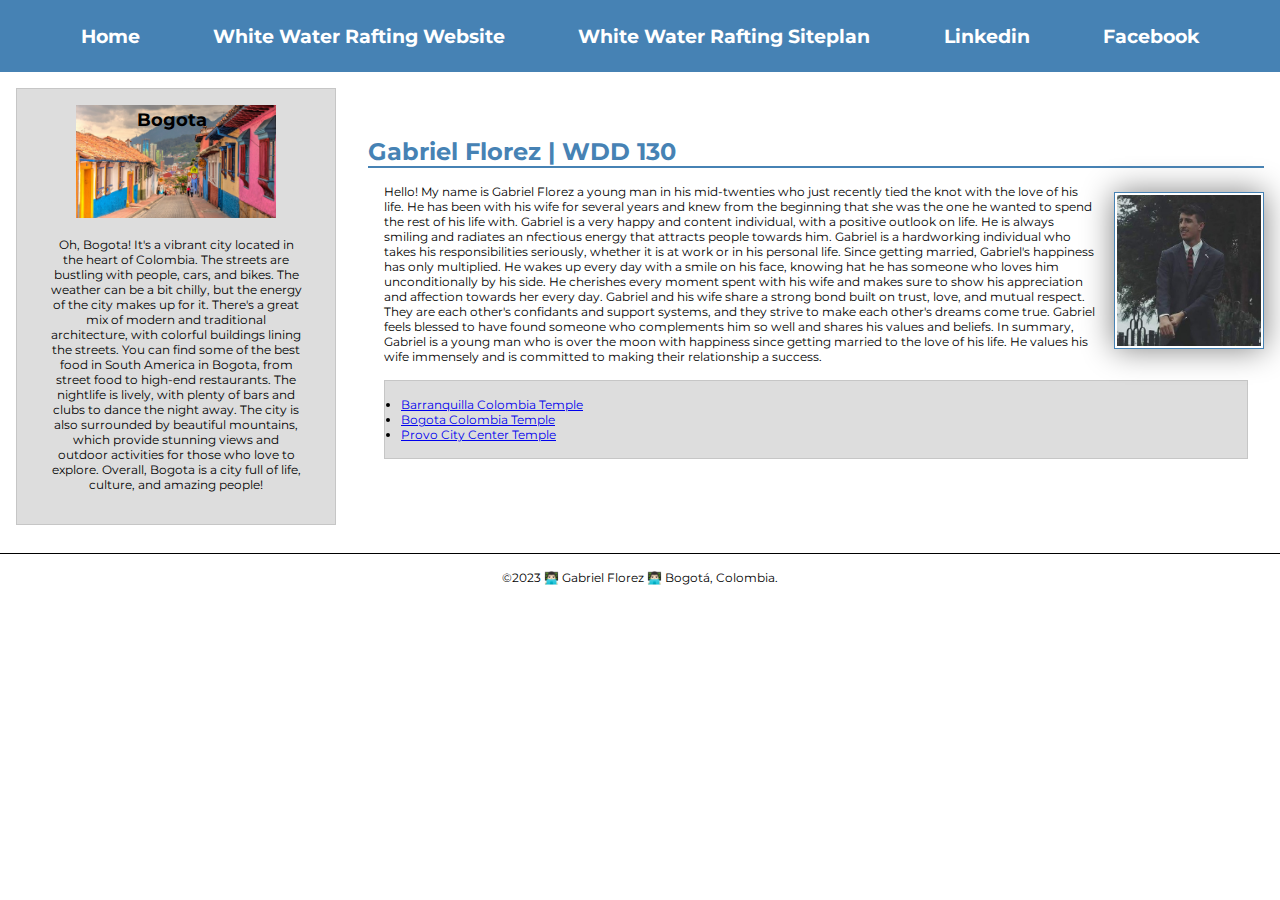
<file: index.html>
<!-- 06 March 2023 -->
<!DOCTYPE html>
<html lang="en-US">

<head>
  <meta charset="utf-8">
  <meta name="viewport" content="width=device-width,initial-scale=1.0">
  <title class="title">Gabriel Florez | WDD 130</title>
  <meta name="description" content="biography, bogota, colombia, culture, mountains, south america, gabriel florez">
  <meta name="author" content="Gabriel Florez">
  <link rel="stylesheet" href="styles/styles.css">

  <!-- I added the following links with google fonts to make the website looks better if is necessary for next activities purposes I can removed them -->

  <link rel="preconnect" href="https://fonts.googleapis.com">
  <link rel="preconnect" href="https://fonts.gstatic.com" crossorigin>
  <link href="https://fonts.googleapis.com/css2?family=Montserrat:wght@400;700&display=swap" rel="stylesheet">
</head>

<body>
  <header>
    <nav>
      <a href="#">Home</a>
      <a href="wwr/">White Water Rafting Website</a>
      <a href="wwr/site-plan-rafting.html">White Water Rafting Siteplan</a>
      <a href="https://www.linkedin.com/in/gabrielflorez1032/">Linkedin</a>
      <a href="https://facebook.com">Facebook</a>
    </nav>
  </header>
<div class="grid">
    <main>
      <h1>Gabriel Florez | WDD 130</h1>
      <img src="images/profile.jpg" alt="Hello, my name is Gabriel Florez" width="200">
      <p>Hello! My name is Gabriel Florez a young man in his mid-twenties who just recently tied the knot with the love of
        his life. He has been with his wife for several years and knew from the beginning that she was the one he wanted
        to spend the rest of his life with. Gabriel is a very happy and content individual, with a positive outlook on
        life. He is always smiling and radiates an nfectious energy that attracts people towards him. Gabriel is a
        hardworking individual who takes his responsibilities seriously, whether it is at work or in his personal life.
        Since getting married, Gabriel's happiness has only multiplied. He wakes up every day with a smile on his face,
        knowing hat he has someone who loves him unconditionally by his side. He cherishes every moment spent with his
        wife and makes sure to show his appreciation and affection towards her every day. Gabriel and his wife share a
        strong bond built on trust, love, and mutual respect. They are each other's confidants and support systems, and
        they strive to make each other's dreams come true. Gabriel feels blessed to have found someone who complements him
        so well and shares his values and beliefs. In summary, Gabriel is a young man who is over the moon with happiness
        since getting married to the love of his life. He values his wife immensely and is committed to making their
        relationship a success. </p>
      <ul class="box">
        <li><a href="https://www.churchofjesuschrist.org/temples/details/barranquilla-colombia-temple?lang=eng"
            target="_blank">Barranquilla Colombia Temple</a></li>
        <li><a href="https://www.churchofjesuschrist.org/temples/details/bogota-colombia-temple?lang=eng"
            target="_blank">Bogota Colombia Temple</a></li>
        <li><a href="https://www.churchofjesuschrist.org/temples/details/provo-city-center-temple?lang=eng"
            target="_blank">Provo City Center Temple</a></li>
      </ul>
    </main>
    <aside class="box">
      <h2>Bogota</h2>
      <img src="images/bogota.jpg"
        alt="This place is called 'La Candelaria' and it is a representative place from the capital that is where I live"
        width="200">
      <p>Oh, Bogota! It's a vibrant city located in the heart of Colombia. The streets are bustling with people, cars, and
        bikes.
        The weather can be a bit chilly, but the energy of the city makes up for it. There's a great mix of modern and
        traditional architecture, with colorful buildings lining the streets. You can find some of the best food in South
        America in Bogota, from street food to high-end restaurants. The nightlife is lively, with plenty of bars and
        clubs to
        dance the night away. The city is also surrounded by beautiful mountains, which provide stunning views and outdoor
        activities for those who love to explore. Overall, Bogota is a city full of life, culture, and amazing people!</p>
    </aside>
</div>
  <footer>
    <p>©2023 👨🏻‍💻 Gabriel Florez 👨🏻‍💻 Bogotá, Colombia.</p>
  </footer>
</body>

</html>
</file>
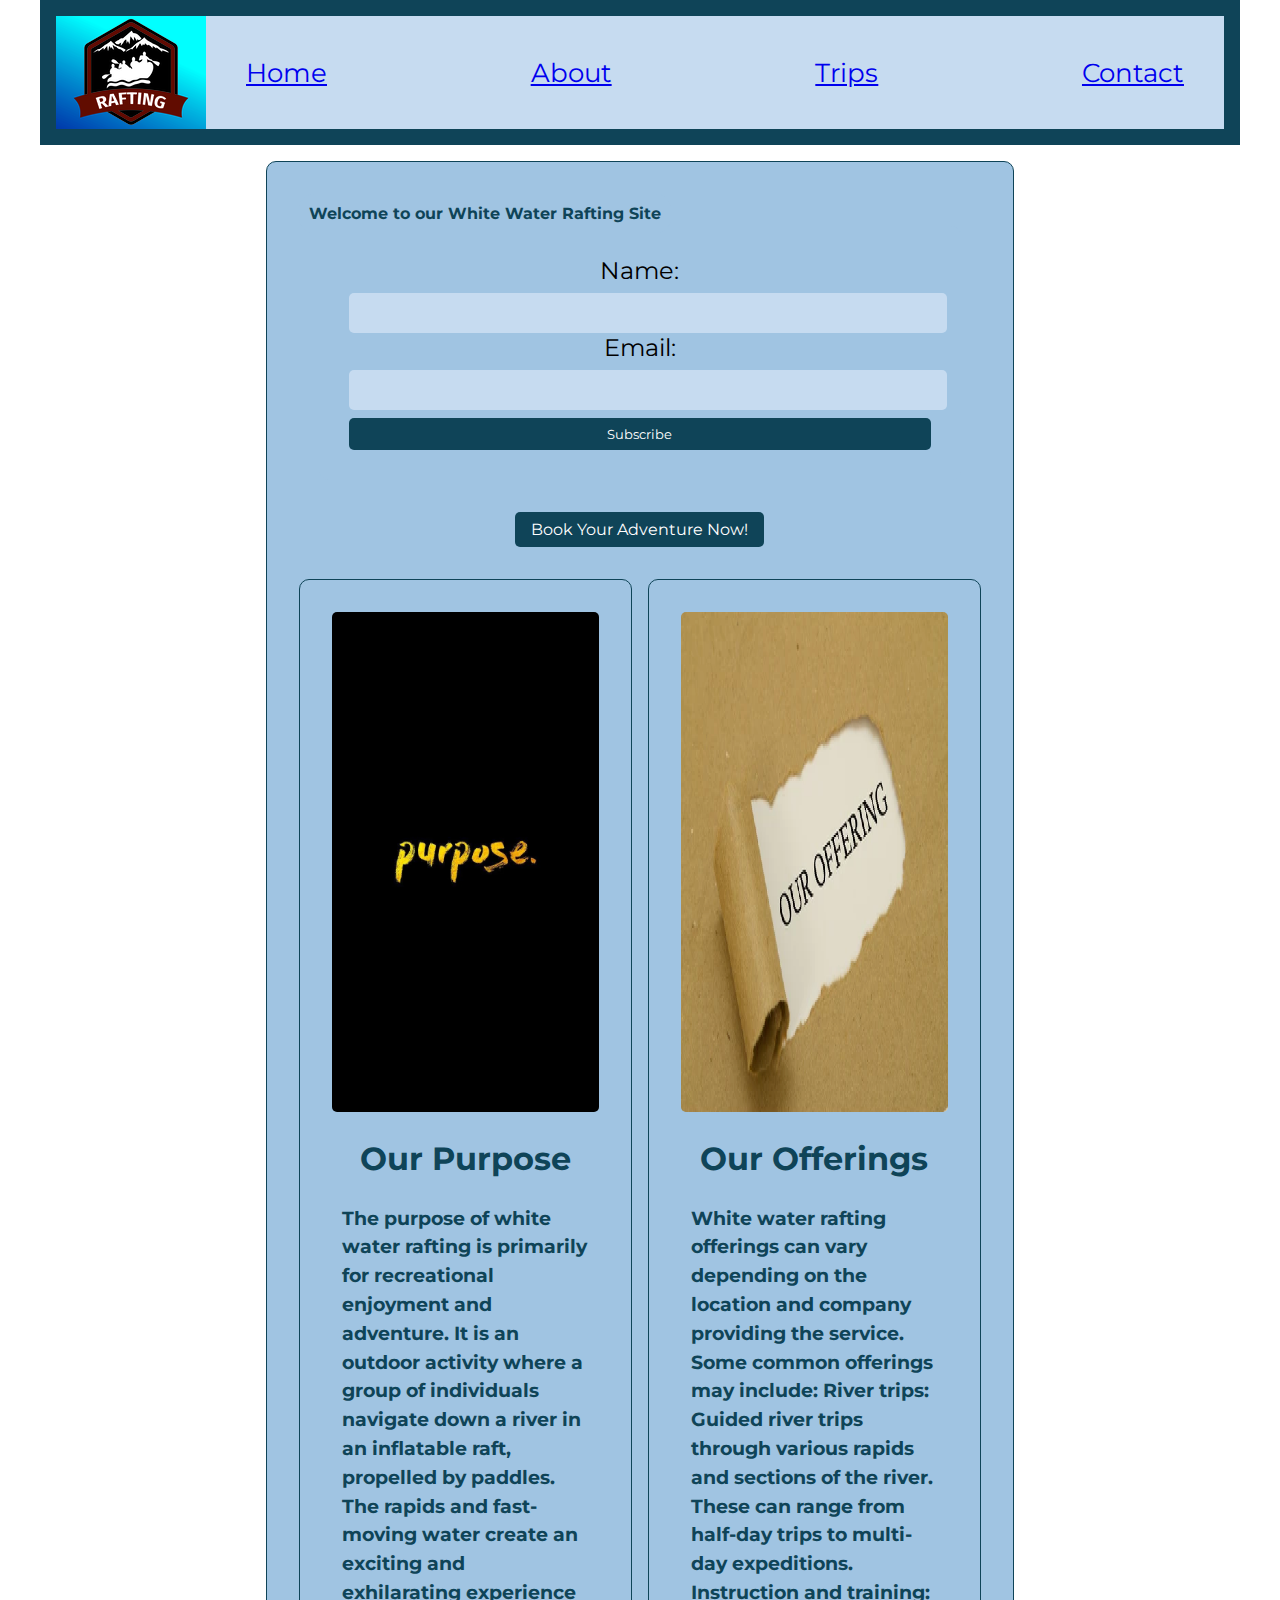
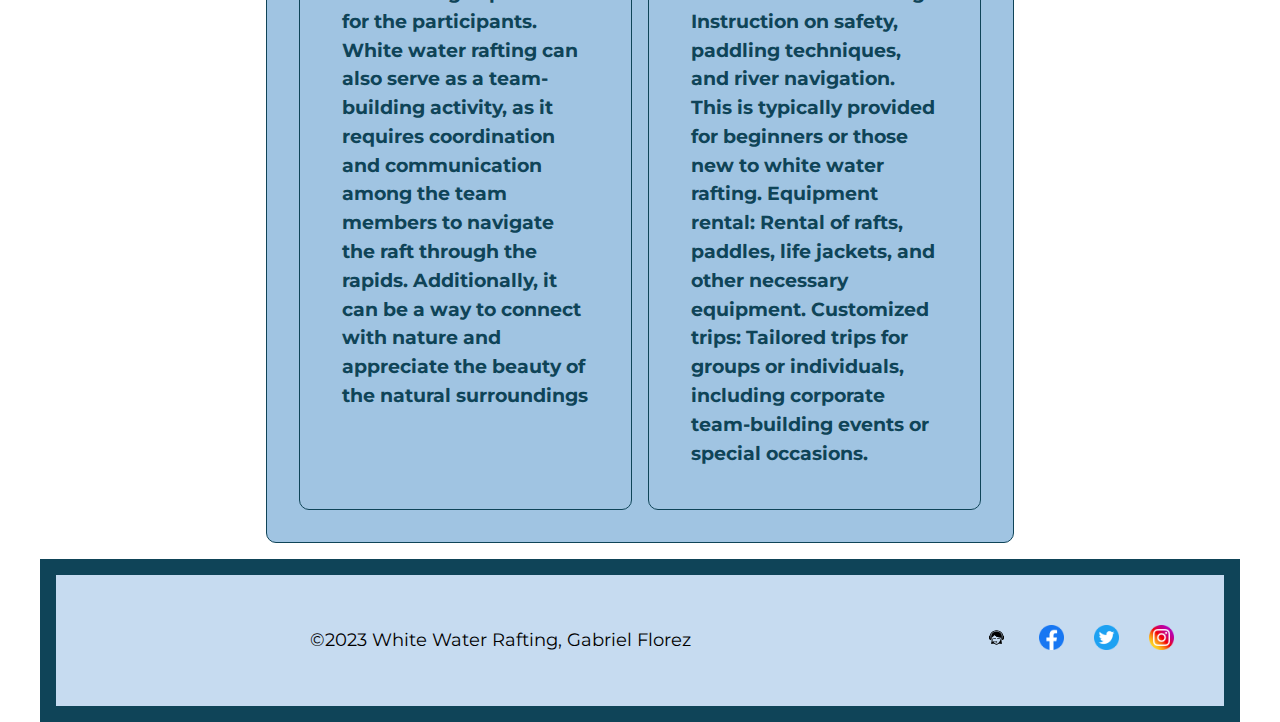
<file: wwr/index.html>
<!DOCTYPE html>
<html lang="en">

<head>
    <meta charset="UTF-8">
    <meta http-equiv="X-UA-Compatible" content="IE=edge">
    <meta name="viewport" content="width=device-width, initial-scale=1.0">
    <title>Home</title>
    <link rel="stylesheet" href="styles/rafting.css" type="text/css">
    <meta name="description" content="trips, travel, explorers">
    <meta name="author" content="Gabriel Florez">
    <link rel="preconnect" href="https://fonts.googleapis.com">
    <link rel="preconnect" href="https://fonts.gstatic.com" crossorigin>
    <link href="https://fonts.googleapis.com/css2?family=Montserrat:wght@400;700&display=swap" rel="stylesheet">
</head>

<body>
    <header>
        <img src="images/logo.png" alt="rafting logo">
        <nav>
            <a href="index.html">Home</a>
            <a href="about.html">About</a>
            <a href="trips.html">Trips</a>
            <a href="contact.html">Contact</a>
        </nav>
    </header>
    <main class="home">
        <div class="container">
            <div class="header">
                <h1>Welcome to our White Water Rafting Site</h1>
            </div>
            <div class="newsletter">
                <form>
                    <label for="name">Name:</label>
                    <input type="text" id="name" name="name">
                    <label for="email">Email:</label>
                    <input type="email" id="email" name="email">
                    <input type="submit" value="Subscribe">
                </form>
            </div>
            <div class="cta">
                <a href="trips.html">Book Your Adventure Now!</a>
            </div>
            <div class="grid">
                <div class="item">
                    <img src="images/image1.jpg" alt="White Water Rafting" width="500" height="500">
                    <h2>Our Purpose</h2>
                    <p>The purpose of white water rafting is primarily for recreational enjoyment and adventure. It is an
                        outdoor activity
                        where a group of individuals navigate down a river in an inflatable raft, propelled by paddles. The
                        rapids and
                        fast-moving water create an exciting and exhilarating experience for the participants.
    
                        White water rafting can also serve as a team-building activity, as it requires coordination and
                        communication among the
                        team members to navigate the raft through the rapids. Additionally, it can be a way to connect with
                        nature and
                        appreciate the beauty of the natural surroundings</p>
                </div>
                <div class="item">
                    <img src="images/image2.jpg" alt="White Water Rafting" width="500" height="500">
                    <h2>Our Offerings</h2>
                    <p>White water rafting offerings can vary depending on the location and company providing the service.
                        Some common
                        offerings may include:
    
                        River trips: Guided river trips through various rapids and sections of the river. These can range
                        from half-day trips to
                        multi-day expeditions.
    
                        Instruction and training: Instruction on safety, paddling techniques, and river navigation. This is
                        typically provided
                        for beginners or those new to white water rafting.
    
                        Equipment rental: Rental of rafts, paddles, life jackets, and other necessary equipment.
    
                        Customized trips: Tailored trips for groups or individuals, including corporate team-building events
                        or special occasions.</p>
                </div>
            </div>
        </div>
    </main>
    <footer>
        <p>©2023 White Water Rafting, Gabriel Florez</p>
        <nav class="sociallinks">
            <a href="https://gabrielflorez.github.io/wdd130/wwr/contact.html" target="_blank">
                <img src="images/contact-us-wireframe.jpg" alt="Contact Us Wireframe" width="25">
            </a>
            <a href="https://facebook.com" target="_blank">
                <img src="images/facebook.jpg" alt="Facebook" width="25">
            </a>
            <a href="https://twitter.com" target="_blank">
                <img src="images/twitter.jpg" alt="Twitter" width="25">
            </a>
            <a href="https://instagram.com" target="_blank">
                <img src="images/instagram.jpg" alt="Instagram" width="25">
            </a>
        </nav>
    </footer>
</body>

</html>
</file>
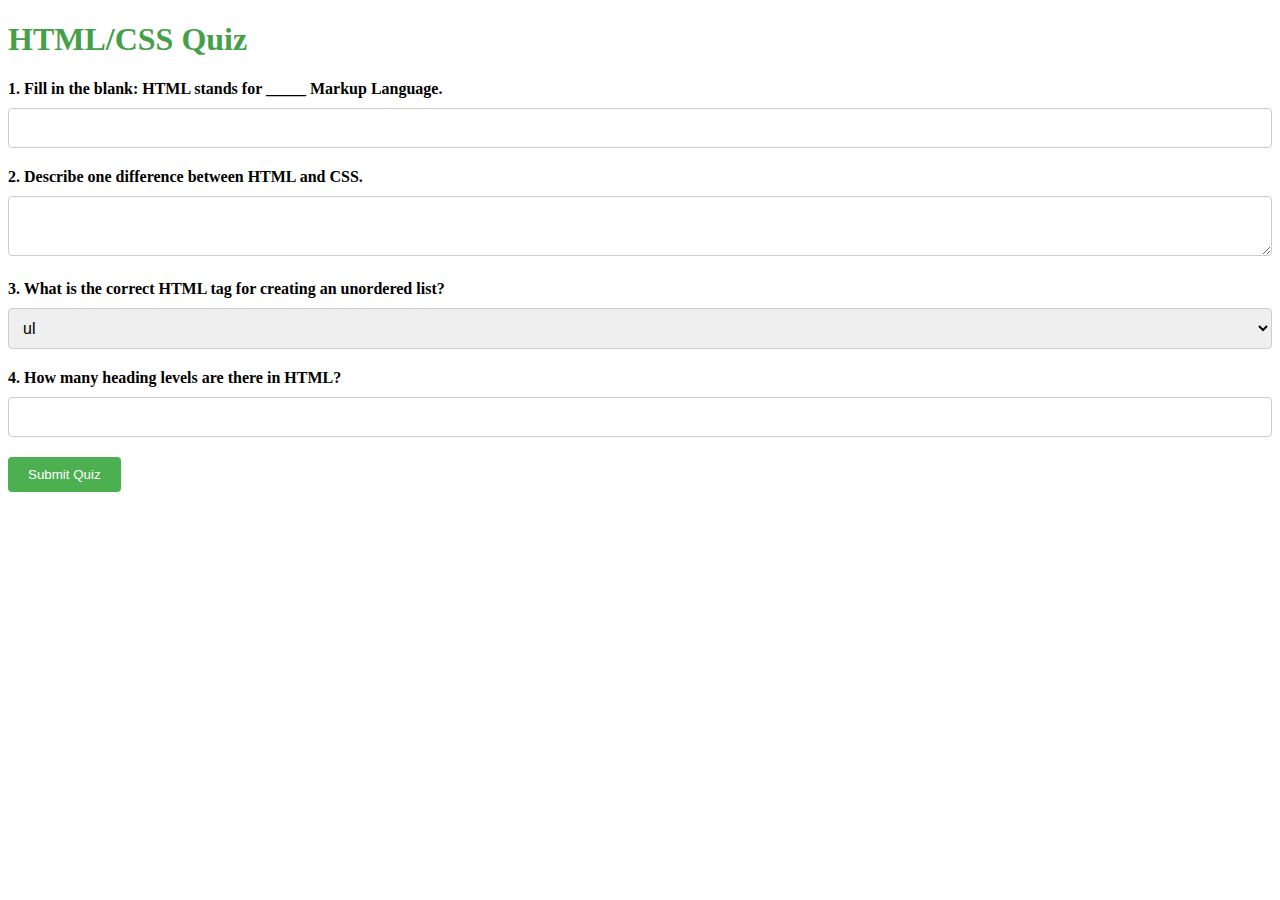
<file: quiz.html>
<!DOCTYPE html>
<html lang="en">

<head>
    <meta charset="UTF-8">
    <meta http-equiv="X-UA-Compatible" content="IE=edge">
    <meta name="viewport" content="width=device-width, initial-scale=1.0">
    <title>HTML/CSS Quiz</title>
    <meta name="description" content="CSS, HTML, quiz">
    <meta name="author" content="Gabriel Florez">
    <link rel="stylesheet" href="styles/quiz.css">
</head>

<body>
    <h1>HTML/CSS Quiz</h1>
    <form method="post">
        <label for="q1">1. Fill in the blank: HTML stands for _____ Markup Language.</label>
        <input type="text" id="q1" name="q1">

        <label for="q2">2. Describe one difference between HTML and CSS.</label>
        <textarea id="q2" name="q2"></textarea>

        <label for="q3">3. What is the correct HTML tag for creating an unordered list?</label>
        <select id="q3" name="q3">
            <option value="ul">ul</option>
            <option value="li">li</option>
            <option value="ol">ol</option>
        </select>

        <label for="q4">4. How many heading levels are there in HTML?</label>
        <input type="number" id="q4" name="q4">

        <button type="submit">Submit Quiz</button>
    </form>

</body>

</html>
</file>
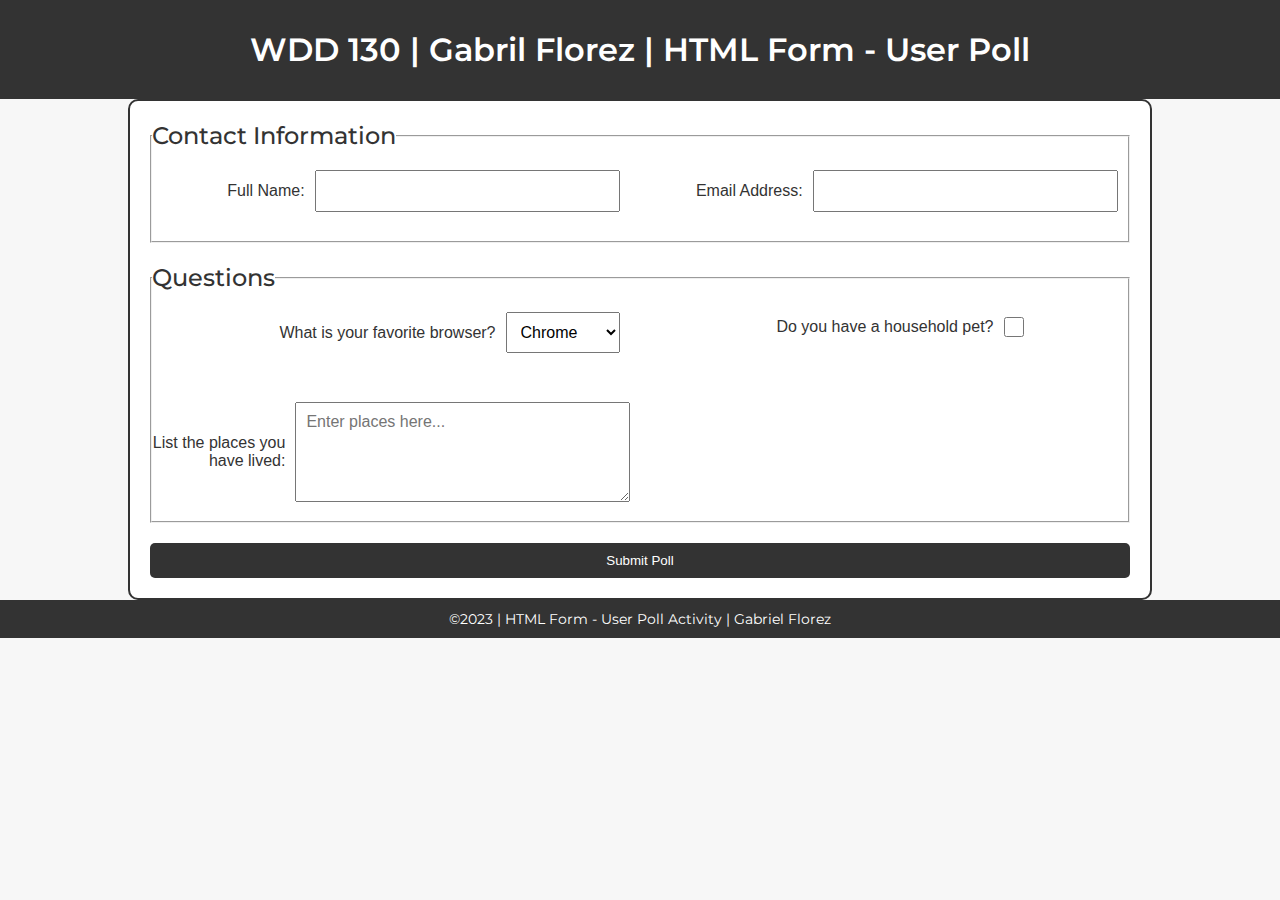
<file: week05/poll-form.html>
<!DOCTYPE html>
<html lang="en-us">

<head>
    <meta charset="utf-8">
    <meta name="viewport" content="width=device-width, initial-scale=1">
    <title>WDD 130 | HTML Form - User Poll</title>
    <meta name="description" content="CSS, HTML, form, user poll">
    <meta name="author" content="Gabriel Florez">
    <link rel="stylesheet" href="styles/poll-form.css">
</head>

<body>
    <header>
        <h1>WDD 130 | Gabril Florez | HTML Form - User Poll</h1>
    </header>
    <main>
        <form>
            <fieldset>
                <legend>Contact Information</legend>
                <div class="form-item column2">
                    <label for="fullname">Full Name:</label>
                    <input type="text" id="fullname" name="fullname"><br>
                </div>
                <div class="form-item column2">
                    <label for="useremail">Email Address:</label>
                    <input type="email" id="useremail" name="useremail"><br>
                </div>
            </fieldset>
            <fieldset>
                <legend>Questions</legend>
                <div class="form-item column1">
                    <label for="browser">What is your favorite browser?</label>
                    <select id="browser" name="browser">
                        <option value="chrome">Chrome</option>
                        <option value="firefox">Firefox</option>
                        <option value="safari">Safari</option>
                        <option value="edge">Edge</option>
                    </select><br>
                </div>
                <div class="form-item column1">
                    <label for="pet">Do you have a household pet?</label>
                    <input type="checkbox" id="pet" name="pet"><br>
                </div>
                <div class="form-item">
                    <label for="places">List the places you have lived:</label>
                    <textarea id="places" name="places" placeholder="Enter places here..."></textarea><br>
                </div>
            </fieldset>
            <button type="submit">Submit Poll</button>
        </form>
    </main>
    <footer>
        <p>©2023 | HTML Form - User Poll Activity | Gabriel Florez</p>
    </footer>
</body>

</html>
</file>
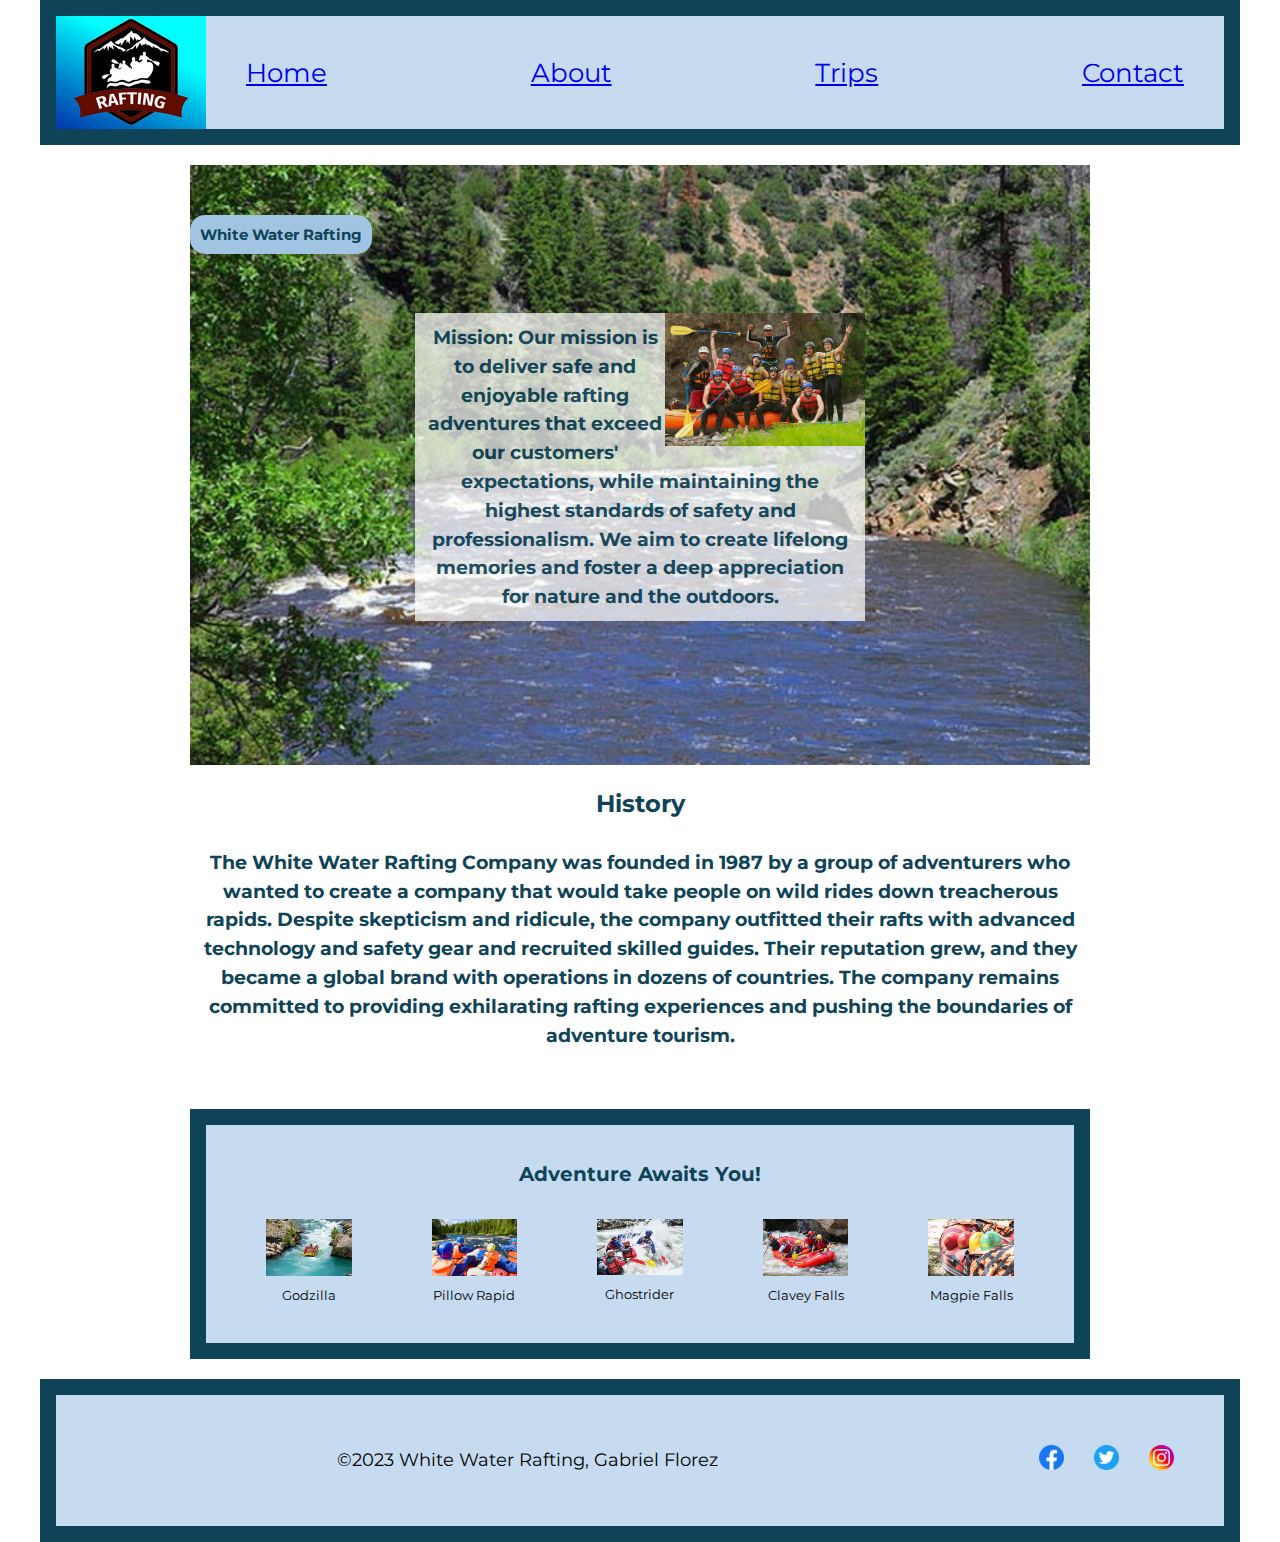
<file: wwr/about.html>
<!DOCTYPE html>
<html lang="en">

<head>
    <meta charset="UTF-8">
    <meta http-equiv="X-UA-Compatible" content="IE=edge">
    <meta name="viewport" content="width=device-width, initial-scale=1.0">
    <title>About Us</title>
    <link rel="stylesheet" href="styles/rafting.css" type="text/css">
    <meta name="description" content="white water rafting, rapids, river rapids, paddling, adventure, adrenaline">
    <meta name="author" content="Gabriel Florez">
    <link rel="preconnect" href="https://fonts.googleapis.com">
    <link rel="preconnect" href="https://fonts.gstatic.com" crossorigin>
    <link href="https://fonts.googleapis.com/css2?family=Montserrat:wght@400;700&display=swap" rel="stylesheet">
</head>

<body>
    <header>
        <img src="images/logo.png" alt="rafting logo">
        <nav>
            <a href="index.html">Home</a>
            <a href="about.html">About</a>
            <a href="trips.html">Trips</a>
            <a href="contact.html">Contact</a>
        </nav>
    </header>
    <main>
        <div class="hero">
            <h1>White Water Rafting</h1>
            <img src="images/hero-img.jpg" alt="Hero Image" width="500">
            <article>
                <img src="images/happy-rafting.jpg" alt="Happy Rafting" width="500">
                <p>Mission: Our mission is to deliver safe and enjoyable rafting adventures that exceed our customers'
                    expectations, while maintaining the highest standards of safety and professionalism. We aim to create
                    lifelong memories and foster a deep appreciation for nature and the outdoors.
                </p>
            </article>
        </div>
        <section>
            <h2>History</h2>
            <p>
                The White Water Rafting Company was founded in 1987 by a group of adventurers who wanted to create a
                company that would take people on wild rides down treacherous rapids. Despite skepticism and ridicule,
                the company outfitted their rafts
                with advanced technology and safety gear and recruited skilled guides. Their reputation grew, and they
                became a global brand with operations in dozens of countries. The company remains committed to providing
                exhilarating rafting experiences and pushing the boundaries of adventure tourism.
            </p>
        </section>
        <section class="adventures">
            <h2>Adventure Awaits You!</h2>
            <div class="images">
                <figure>
                    <img src="images/logo1.png" alt="rafting logo 1">
                    <figcaption>Godzilla</figcaption>
                </figure>
                <figure>
                    <img src="images/logo2.png" alt="rafting logo 2">
                    <figcaption>Pillow Rapid</figcaption>
                </figure>
                <figure>
                    <img src="images/logo3.png" alt="rafting logo 3">
                    <figcaption>Ghostrider</figcaption>
                </figure>
                <figure>
                    <img src="images/logo4.png" alt="rafting logo 4">
                    <figcaption>Clavey Falls</figcaption>
                </figure>
                <figure>
                    <img src="images/logo5.png" alt="rafting logo 5">
                    <figcaption>Magpie Falls</figcaption>
                </figure>
            </div>
        </section>
    </main>
    <footer>
        <p>©2023 White Water Rafting, Gabriel Florez</p>
        <nav class="sociallinks">
            <a href="https://facebook.com" target="_blank">
                <img src="images/facebook.jpg" alt="Facebook" width="25">
            </a>
            <a href="https://twitter.com" target="_blank">
                <img src="images/twitter.jpg" alt="Twitter" width="25">
            </a>
            <a href="https://instagram.com" target="_blank">
                <img src="images/instagram.jpg" alt="Instagram" width="25">
            </a>
        </nav>
    </footer>
</body>

</html>
</file>
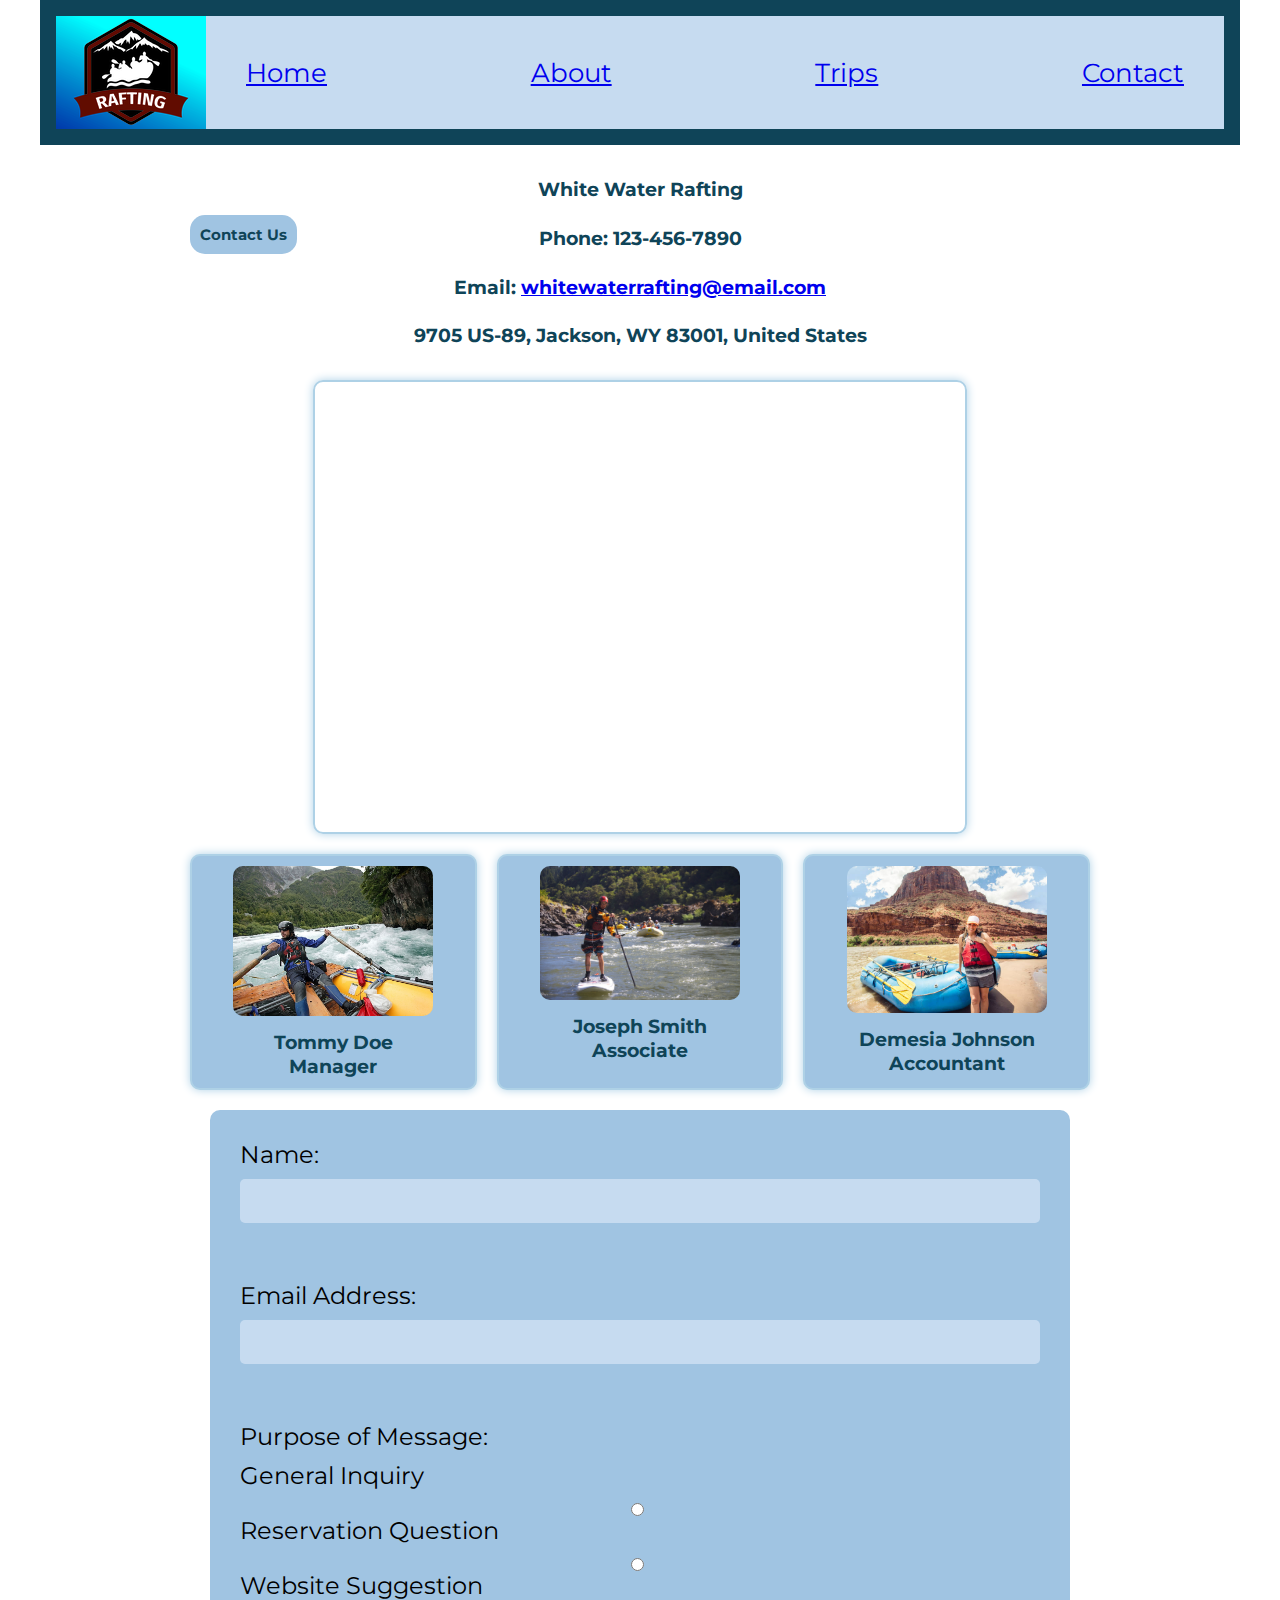
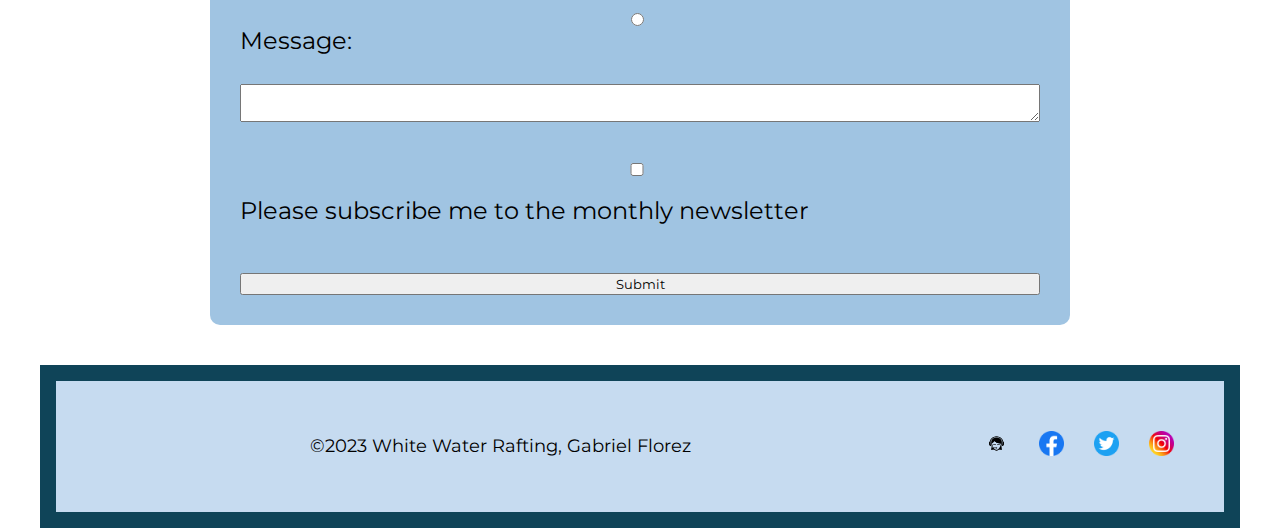
<file: wwr/contact.html>
<!DOCTYPE html>
<html lang="en">

<head>
    <meta charset="UTF-8">
    <meta http-equiv="X-UA-Compatible" content="IE=edge">
    <meta name="viewport" content="width=device-width, initial-scale=1.0">
    <title>Contact White Water Rafting</title>
    <link rel="stylesheet" href="styles/rafting.css" type="text/css">
    <meta name="description" content="contact, reference">
    <meta name="author" content="Gabriel Florez">
    <link rel="preconnect" href="https://fonts.googleapis.com">
    <link rel="preconnect" href="https://fonts.gstatic.com" crossorigin>
    <link href="https://fonts.googleapis.com/css2?family=Montserrat:wght@400;700&display=swap" rel="stylesheet">
</head>

<body>
    <header>
        <img src="images/logo.png" alt="rafting logo">
        <nav>
            <a href="index.html">Home</a>
            <a href="about.html">About</a>
            <a href="trips.html">Trips</a>
            <a href="contact.html">Contact</a>
        </nav>
    </header>
    <main>
        <h1>Contact Us</h1>
        <p>White Water Rafting</p>
        <p>Phone: 123-456-7890</p>
        <p>Email: <a href="mailto:whitewaterrafting@email.com">whitewaterrafting@email.com</a></p>
        <p>9705 US-89, Jackson, WY 83001, United States</p>
        <div class="map">
            <iframe
                src="https://www.google.com/maps/embed?pb=!1m18!1m12!1m3!1d45024.78654580417!2d-116.74090263183216!3d45.145600556657364!2m3!1f0!2f0!3f0!3m2!1i1024!2i768!4f13.1!3m3!1m2!1s0x54a6a390d3de05e5%3A0x105ba51021f82762!2sSnake%20River!5e0!3m2!1sen!2sco!4v1679637113923!5m2!1sen!2sco"
                width="600" height="450" style="border:0;" allowfullscreen="" loading="lazy"
                referrerpolicy="no-referrer-when-downgrade"></iframe>
        </div>

        <section class="employee-profiles">
            <figure>
                <img src="images/employee1.jpg" alt="Employee 1">
                <figcaption>Tommy Doe<br>Manager</figcaption>
            </figure>
            <figure>
                <img src="images/employee2.jpg" alt="Employee 2">
                <figcaption>Joseph Smith<br>Associate</figcaption>
            </figure>
            <figure>
                <img src="images/employee3.jpg" alt="Employee 3">
                <figcaption>Demesia Johnson<br>Accountant</figcaption>
            </figure>
        </section>

        <form>
            <label for="name">Name:</label>
            <input type="text" id="name" name="name"><br><br>

            <label for="email">Email Address:</label>
            <input type="email" id="email" name="email"><br><br>

            <label>Purpose of Message:</label>
            <!-- <label for="purpose">Purpose of Message:</label><br>
            <input type="radio" id="purpose" name="purpose" value="purpose"> -->

            <label for="inquiry">General Inquiry</label>
            <input type="radio" id="inquiry" name="purpose" value="inquiry">

            <label for="reservation">Reservation Question</label>
            <input type="radio" id="reservation" name="purpose" value="reservation">

            <label for="suggestion">Website Suggestion</label>
            <input type="radio" id="suggestion" name="purpose" value="suggestion">


            <label for="message">Message:</label><br>
            <textarea id="message" name="message"></textarea><br><br>

            <input type="checkbox" id="newsletter" name="newsletter" value="subscribe">
            <label for="newsletter">Please subscribe me to the monthly newsletter</label><br><br>

            <input type="submit" value="Submit">
        </form>

    </main>
    <footer>
        <p>©2023 White Water Rafting, Gabriel Florez</p>
        <nav class="sociallinks">
            <a href="https://gabrielflorez.github.io/wdd130/wwr/contact.html" target="_blank">
                <img src="images/contact-us-wireframe.jpg" alt="Contact Us Wireframe" width="25">
                <a href="https://facebook.com" target="_blank">
                    <img src="images/facebook.jpg" alt="Facebook" width="25">
                </a>
                <a href="https://twitter.com" target="_blank">
                    <img src="images/twitter.jpg" alt="Twitter" width="25">
                </a>
                <a href="https://instagram.com" target="_blank">
                    <img src="images/instagram.jpg" alt="Instagram" width="25">
                </a>
        </nav>
    </footer>
</body>

</html>
</file>
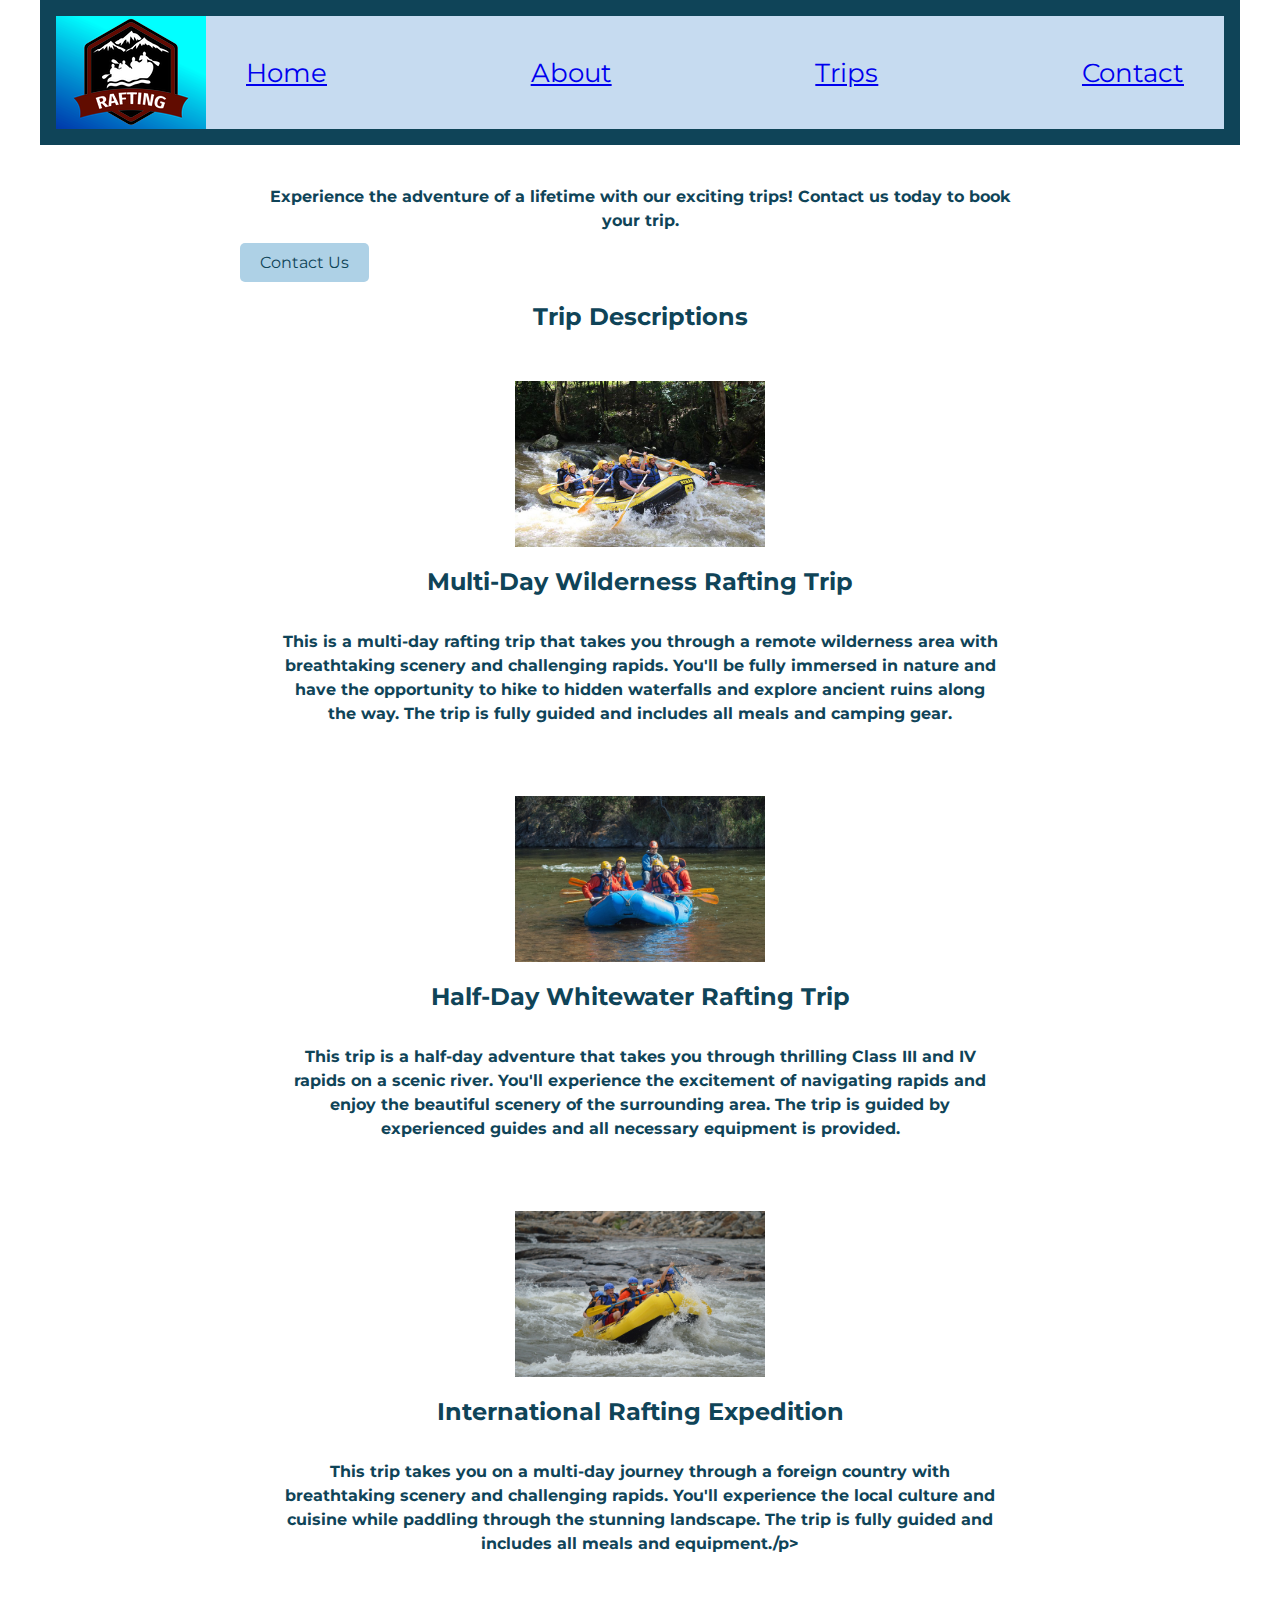
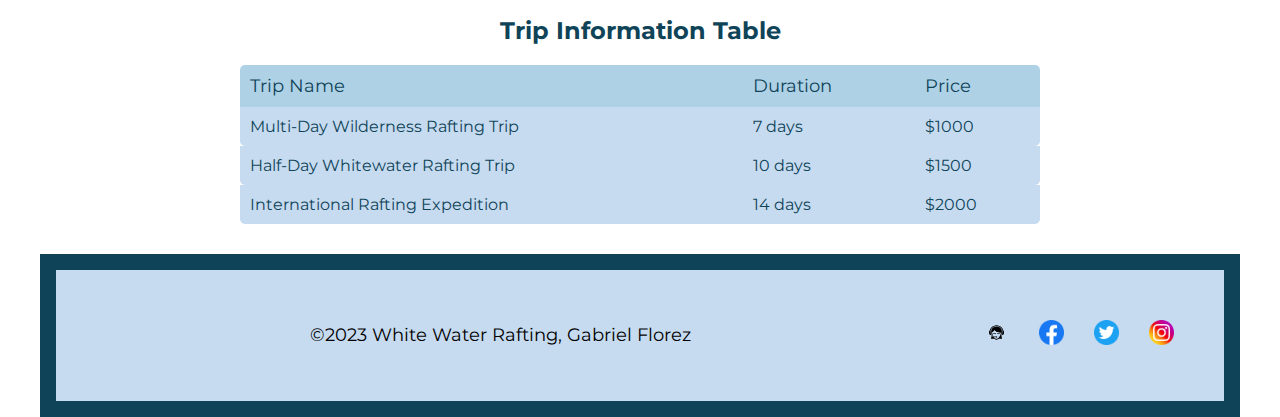
<file: wwr/trips.html>
<!DOCTYPE html>
<html lang="en">

<head>
    <meta charset="UTF-8">
    <meta http-equiv="X-UA-Compatible" content="IE=edge">
    <meta name="viewport" content="width=device-width, initial-scale=1.0">
    <title>Trips</title>
    <link rel="stylesheet" href="styles/rafting.css" type="text/css">
    <meta name="description" content="general, information, contact">
    <meta name="author" content="Gabriel Florez">
    <link rel="preconnect" href="https://fonts.googleapis.com">
    <link rel="preconnect" href="https://fonts.gstatic.com" crossorigin>
    <link href="https://fonts.googleapis.com/css2?family=Montserrat:wght@400;700&display=swap" rel="stylesheet">
</head>

<body>
    <header>
        <img src="images/logo.png" alt="rafting logo">
        <nav>
            <a href="index.html">Home</a>
            <a href="about.html">About</a>
            <a href="trips.html">Trips</a>
            <a href="contact.html">Contact</a>
        </nav>
    </header>
    <main class="trip">
            <!-- <h1>Our Trips</h1> -->
            
            <p>Experience the adventure of a lifetime with our exciting trips! Contact us today to book your trip.</p>
            
            <button onclick="window.location.href='contact.html'">Contact Us</button>

            <h2>Trip Descriptions</h2>
            
            <div class="trip">
                <img src="images/trip1.jpg" alt="Trip 1" width="250">
                <h3>Multi-Day Wilderness Rafting Trip</h3>
                <p>This is a multi-day rafting trip that takes you through a remote wilderness area with breathtaking scenery and challenging rapids. You'll be fully immersed in nature and have the opportunity to hike to
                hidden waterfalls and explore ancient ruins along the way. The trip is fully guided and includes all meals and camping
                gear.</p>
            </div>
            
            <div class="trip">
                <img src="images/trip2.jpg" alt="Trip 2" width="250">
                <h3>Half-Day Whitewater Rafting Trip</h3>
                <p>This trip is a half-day adventure that takes you through thrilling Class III and IV rapids on a scenic river. You'll experience the excitement of navigating rapids and enjoy the beautiful scenery of the
                surrounding area. The trip is guided by experienced guides and all necessary equipment is provided.</p>
            </div>
            
            <div class="trip">
                <img src="images/trip3.jpg" alt="Trip 3" width="250">
                <h3>International Rafting Expedition</h3>
                <p>This trip takes you on a multi-day journey through a foreign country with breathtaking
                scenery and challenging rapids. You'll experience the local culture and cuisine while paddling through the stunning
                landscape. The trip is fully guided and includes all meals and equipment./p>
            </div>
            
            <h2>Trip Information Table</h2>
            
            <table>
                <thead>
                    <tr>
                        <th>Trip Name</th>
                        <th>Duration</th>
                        <th>Price</th>
                    </tr>
                </thead>
                <tbody>
                    <tr>
                        <td>Multi-Day Wilderness Rafting Trip</td>
                        <td>7 days</td>
                        <td>$1000</td>
                    </tr>
                    <tr>
                        <td>Half-Day Whitewater Rafting Trip</td>
                        <td>10 days</td>
                        <td>$1500</td>
                    </tr>
                    <tr>
                        <td>International Rafting Expedition</td>
                        <td>14 days</td>
                        <td>$2000</td>
                    </tr>
                </tbody>
            </table>
    </main>
    <footer>
        <p>©2023 White Water Rafting, Gabriel Florez</p>
        <nav class="sociallinks">
            <a href="https://gabrielflorez.github.io/wdd130/wwr/contact.html" target="_blank">
                <img src="images/contact-us-wireframe.jpg" alt="Contact Us Wireframe" width="25">
            </a>
            <a href="https://facebook.com" target="_blank">
                <img src="images/facebook.jpg" alt="Facebook" width="25">
            </a>
            <a href="https://twitter.com" target="_blank">
                <img src="images/twitter.jpg" alt="Twitter" width="25">
            </a>
            <a href="https://instagram.com" target="_blank">
                <img src="images/instagram.jpg" alt="Instagram" width="25">
            </a>
        </nav>
    </footer>
</body>

</html>
</file>
<file: styles/styles.css>
* {
  margin: 0;
  padding: 0;
  box-sizing: border-box;
}

/* I added this "body" to make this proyect looks better, it can be removed if the following activities required to do so */

body {
  font-size: 12px;
  font-family: 'Montserrat', sans-serif;
}

nav {
  background-color: steelblue;
  padding: 10px;
}

nav a {
  color: white;
  display: block;
  padding: 20px;
}

h1 {
  color: steelblue;
  border-bottom: 2px solid steelblue;
}

main img {
  width: 150px;
  height: auto;
  border: 1px solid steelblue;
  padding: 2px;
  box-shadow: 0 0 30px gray;
  float: right;
  margin: 1.5rem 0 1rem 1rem;
  /*I modified the margin to make it looks better I change the first number from 0 to 1.5rem */
}

p {
  margin: 1rem;
  padding: 0;
}

aside {
  width: 20em;
  margin: 1em;
  border: 1px solid rgba(0, 0, 0, 0.2);
  /* why use rgba instead of hex here? */
  padding: 1em;
  background-color: #eee;
  color: #333;
  text-align: center;
  position: relative;
}

aside img {
  width: 200px;
  height: auto;
}

aside h2 {
  position: absolute;
  top: 20px;
  left: 120px;
  /*I modified the left (position) to make it looks better I changed the number from 83px to 120px*/
}

footer {
  margin-top: 1em;
  border-top: 1px solid #000;
  text-align: center;
}

/* Class Selectors */

.box {
  margin: 1rem;
  border: 1px solid rgba(0, 0, 0, .1);
  padding: 1rem;
  background-color: #ddd;
  color: #000;
}

header.grid, footer.grid {
  max-width: 840px;
  margin: 0 auto;
}

nav {
  background-color: steelblue;
  padding: 1rem;
  display: flex;
  justify-content: space-evenly;
  align-items: center;
}

nav a {
  display: block;
  padding: 0.5rem;
  text-decoration: none;
  font-size: 1.2rem;
  font-weight: 700;
  color: #fff;
  /* shorthand for white */
}

.grid {
  display: grid;
  align-items: center;
}

main {
  grid-column: 2/3;
  margin: 1rem;
}

aside {
  width: 20rem;
  position: relative;
  grid-column: 1/2;
  grid-row: 1/2;
}


/* add a class called "indent" next to the box in the "ul" in case you want it to look better
.indent {
  padding-left: 2rem;
} */
</file>
<file: wwr/styles/rafting.css>
/* @import url('https://fonts.google.com/specimen/Montserrat?query=mon'); */

* {
    font-family: 'Montserrat', sans-serif;
}

:root {
    --primary-color: #0f4458;
    --secondary-color: #A0C4E2;
    --accent1-color: #AED1E6;
    --accent2-color: #C6DBF0;

    --heading-font: 'Montserrat', serif;
    --paragraph-font: 'Montserrat', serif;

    --nav-background-color: #85C7DE;
    --nav-link-color: #A0C4E2;
    --nav-hover-link-color: #AED1E6;
    --nav-hover-background-color: #C6DBF0;
}

body {
    max-width: 1200px;
    margin: 0 auto;
}

.hero {
    position: relative;
    /* width: 100%;
    max-width: 1200px;
    margin: 0 auto; */
}

.hero img {
    width: 100%;
    z-index: -1;
}

.hero article {
    position: absolute;
    top: 50%;
    left: 50%;
    transform: translate(-50%, -50%);
    z-index: 1;
}

.hero article img {
    width: 200px;
    float: right;
}

h1 {
    position: absolute;
    color: antiquewhite;
}

article {
    position: absolute;
    background-color: rgba(255, 255, 255, 0.8);
    /* set a semi-transparent white background color */
    opacity: 0.9;
    /* adjust the opacity to fit the design */
}

article img {
    float: right;
}

article p {
    margin-right: 50px;
    /* add some margin to the right of the paragraph to create space for the floated image */
}


/* Modified */

header {
    display: grid;
    grid-template-columns: auto 1fr;
    background-color: var(--nav-hover-background-color);
    border: solid 1rem var(--primary-color);
    color: black;
}


nav {
    display: flex;
    justify-content: space-between;
    align-items: center;
    margin: 30px;
}

nav a {
    padding: 10px;
    /* border: solid 2px black; */
    font-size: 2vw;

}

article {
    justify-content: left;
}

article img {
    width: 100px;
    height: auto;
}



/* Modified */

.adventures {
    display: flex;
    flex-direction: column;
    align-items: center;
    margin-top: 50px;
    background-color: var(--nav-hover-background-color);
    border: solid 1rem var(--primary-color);
    padding: 20px;
}

.adventures h2 {
    font-size: 20px;
}

.adventures .images {
    display: flex;
    justify-content: space-between;
    width: 100%;
}

.adventures figure {
    width: 30%;
    margin-bottom: 10px;
    text-align: center;
}

.adventures img {
    max-width: 100%;
    height: auto;
}

.adventures figcaption {
    font-size: 0.8rem;
    margin-top: 0.5rem;
    margin-bottom: 10px;
}

footer {
    display: flex;
    justify-content: flex-end;
    align-items: center;
    background-color: var(--nav-hover-background-color);
    border: solid 1rem var(--primary-color);
    color: black;
    padding: 10px;
}

footer p {
    margin: auto;
    text-align: center;
}

.sociallinks {
    display: flex;
    justify-content: flex-end;
    align-items: center;
}

.sociallinks a {
    margin-left: 10px;
}

.sociallinks img {
    width: 25px;
}

/* Modified for contact to us page porpuses */

form {
    display: flex;
    flex-direction: column;
    margin: 20px;
    background-color: var(--secondary-color);
    padding: 30px;
    border-radius: 10px;
}

label {
    font-size: 1.5rem;
    margin-bottom: 10px;
    color: black;
}

input[type="text"],
input[type="email"] {
    padding: 10px;
    margin-bottom: 20px;
    border: none;
    border-radius: 5px;
    background-color: var(--accent2-color);
    color: var(--primary-color);
    font-size: 1.2rem;
}

input[type="radio"],
input[type="checkbox"] {
    margin-right: 10px;
}

button[type="submit"] {
    padding: 10px 20px;
    margin-top: 20px;
    border: none;
    border-radius: 5px;
    background-color: var(--primary-color);
    color: white;
    font-size: 1.5rem;
    font-weight: bold;
    cursor: pointer;
    transition: background-color 0.3s ease-in-out;
}

button[type="submit"]:hover {
    background-color: var(--primary-color);
    color: rgba(255, 255, 255, 0.8)
}

input[type="checkbox"] {
    margin-bottom: 20px;
}

input:focus,
select:focus,
textarea:focus,
button:focus {
    outline: none;
    box-shadow: 0 0 3px 3px var(--accent1-color);
}

main {
    max-width: 900px;
    margin: 0 auto;
    padding: 20px;
}

/* Style for the headings */

h1 {
    font-family: var(--heading-font);
    font-size: 15px;
    color: var(--primary-color);
    background-color: var(--secondary-color);
    padding: 10px;
    border-radius: 15px;

}



/* Style for the paragraphs */
main p {
    margin: 0;
    padding: 10px;
    font-size: 1.2em;
    font-weight: bold;
    text-align: center;
    color: var(--primary-color);
}

/* Style for the map */
.map {
    margin: 20px auto;
    width: 100%;
    max-width: 650px;
    height: 450px;
    border: 2px solid var(--accent1-color);
    border-radius: 10px;
    box-shadow: 0 0 10px var(--accent1-color);
}

/* Style for the employee profiles */
.employee-profiles {
    display: grid;
    grid-template-columns: repeat(auto-fit, minmax(200px, 1fr));
    grid-gap: 20px;
    margin: 20px auto;
}

.employee-profiles figure {
    margin: 0;
    padding: 10px;
    text-align: center;
    background-color: var(--secondary-color);
    border: 2px solid var(--accent1-color);
    border-radius: 10px;
    box-shadow: 0 0 10px var(--accent1-color);
}

.employee-profiles img {
    width: 100%;
    max-width: 200px;
    height: auto;
    border-radius: 10px;
}

.employee-profiles figcaption {
    margin-top: 10px;
    font-size: 1.2em;
    font-weight: bold;
    color: var(--primary-color);
}


/* Style the main container */
.trip {
    margin: 0 auto;
    max-width: 800px;
    padding: 30px;
}

/* Style the headings */
h1,
h2,
h3 {
    font-family: var(--heading-font);
    color: var(--primary-color);
    text-align: center;
}

h1 {
    margin-top: 50px;
}

/* Style the paragraph text */
p {
    font-family: var(--paragraph-font);
    /* color: var(--secondary-color); */
    font-size: 18px;
    line-height: 1.5;
    margin-bottom: 20px;
}

/* Style the button */
button {
    background-color: var(--accent1-color);
    border: none;
    border-radius: 5px;
    color: var(--primary-color);
    cursor: pointer;
    font-size: 16px;
    padding: 10px 20px;
    transition: all 0.3s ease;
}

button:hover {
    background-color: var(--accent2-color);
    color: var(--primary-color);
}

/* Style the trip sections */
.trip img {
    display: block;
    margin: 0 auto;
}

.trip h3 {
    font-size: 24px;
    margin-top: 20px;
}

.trip p {
    font-size: 16px;
}

/* Style the trip information table */
table {
    margin: 0 auto;
    border-collapse: collapse;
    width: 100%;
}

th {
    background-color: var(--accent1-color);
    color: var(--primary-color);
    font-size: 18px;
    font-weight: normal;
    padding: 10px;
    text-align: left;
}

th:first-child {
    border-top-left-radius: 5px;
}

th:last-child {
    border-top-right-radius: 5px;
}

td {
    background-color: var(--accent2-color);
    color: var(--primary-color);
    font-size: 16px;
    padding: 10px;
}

td:first-child {
    border-bottom-left-radius: 5px;
}

td:last-child {
    border-bottom-right-radius: 5px;
}







.home {
    display: grid;
    grid-template-columns: repeat(12, 1fr);
    grid-template-rows: auto;
    grid-gap: 1rem;
    padding: 1rem;
}

.container {
    grid-column: 2 / span 10;
    background-color: var(--secondary-color);
    border: 1px solid var(--primary-color);
    border-radius: 10px;
    padding: 2rem;
}

.header {
    text-align: center;
    margin-bottom: 2rem;
}

.header h1 {
    font-family: var(--heading-font);
    font-size: 1rem;
    color: var(--primary-color);
    margin-top: 0%;
    margin-left: auto;
}

.newsletter {
    text-align: center;
    margin-bottom: 2rem;
}

.newsletter label {
    display: block;
    margin-bottom: 0.5rem;
}

.newsletter input[type="text"],
.newsletter input[type="email"],
.newsletter input[type="submit"] {
    display: block;
    margin: 0 auto;
    width: 100%;
    padding: 0.5rem;
    border-radius: 5px;
    border: none;
}

.newsletter input[type="submit"] {
    margin-top: 0.5rem;
    background-color: var(--primary-color);
    color: #fff;
    cursor: pointer;
}

.cta {
    text-align: center;
    margin-bottom: 2rem;
}

.cta a {
    display: inline-block;
    padding: 0.5rem 1rem;
    background-color: var(--primary-color);
    color: #fff;
    border-radius: 5px;
    text-decoration: none;
    transition: background-color 0.2s ease-in-out;
}

.cta a:hover {
    background-color: var(--accent1-color);
}

.grid {
    display: grid;
    grid-template-columns: repeat(12, 1fr);
    grid-template-rows: auto;
    grid-gap: 1rem;
}

.item {
    grid-column: span 6;
    background-color: var(--secondary-color);
    border: 1px solid var(--primary-color);
    border-radius: 10px;
    padding: 2rem;
    text-align: center;
}

.item h2 {
    font-family: var(--heading-font);
    font-size: 2rem;
    color: var(--primary-color);
    margin-bottom: 1rem;
}

.item p {
    text-align: left;
}

.item img {
    display: block;
    margin: 0 auto;
    width: 100%;
    border-radius: 5px;
}
</file>
<file: styles/quiz.css>
* {
    box-sizing: border-box;
}

h1 {
    color: #45a049;
}


label {
    display: block;
    margin-bottom: 10px;
    font-weight: bold;
}


input[type="text"],
input[type="number"],
textarea,
select {
    width: 100%;
    padding: 10px;
    border: 1px solid #ccc;
    border-radius: 4px;
    margin-bottom: 20px;
    font-size: 16px;
}


button[type="submit"] {
    background-color: #4CAF50;
    color: white;
    padding: 10px 20px;
    border: none;
    border-radius: 4px;
    cursor: pointer;
}


button[type="submit"]:hover {
    background-color: #45a049;
}
</file>
<file: week05/styles/poll-form.css>
@import url('https://fonts.googleapis.com/css2?family=Montserrat:wght@400;500;600&display=swap');


* {
    margin: 0;
    padding: 0;
    box-sizing: border-box;
}


body {
    font-family: 'Montserrat', sans-serif;
    background-color: #f7f7f7;
    color: #333;
}


header {
    background-color: #333;
    color: #fff;
    padding: 10px;
}

h1 {
    font-size: 32px;
    font-weight: 600;
    text-align: center;
    margin: 20px 0;
}


form {
    width: 80%;
    margin: 0 auto;
    padding: 20px;
    border: 2px solid #333;
    border-radius: 10px;
    background-color: #fff;
    display: grid;
}


fieldset {
    display: grid;
    grid-template-columns: repeat(2, 1fr);
    grid-gap: 20px;
    margin-bottom: 20px;
}


legend {
    font-size: 24px;
    font-weight: 500;
    margin-bottom: 10px;
}


label,
input,
button,
select,
textarea {
    font-family: Arial, sans-serif;
}

label {
    text-align: right;
    padding-right: 10px;
}

input,
select,
textarea {
    padding: 10px;
    font-size: 16px;
}

select {
    width: 100%;
}

textarea {
    height: 100px;
}

input[type="checkbox"] {
    width: 20px;
    height: 20px;
    vertical-align: bottom;
}


label {
    text-align: right;
    padding-right: 10px;
}


input,
select,
textarea {
    padding: 10px;
    font-size: 16px;
}


input[type="checkbox"] {
    width: 20px;
    height: 20px;
    vertical-align: bottom;
}


button {
    padding: 10px 20px;
    background-color: #333;
    color: #fff;
    border: none;
    border-radius: 5px;
    cursor: pointer;
    transition: background-color 0.3s ease;
}

button:hover {
    background-color: #555;
}


footer {
    background-color: #333;
    color: #fff;
    padding: 10px;
    text-align: center;
    font-size: 14px;
}

.form-item {
    display: grid;
    grid-template-columns: 3fr 7fr;
    /* adjust as needed */
    align-items: center;
}

.column1 {
    grid-template-columns: 3fr 1fr;
    /* adjust as needed */
    margin: 10px;
    /* adjust as needed */
}

.column2 {
    grid-template-columns: 1fr 2fr;
    /* adjust as needed */
    margin: 10px;
    /* adjust as needed */
}

form {
    width: 80%;
    margin: 0 auto;
    padding: 20px;
    border: 2px solid #333;
    border-radius: 10px;
    background-color: #fff;
    display: grid;
}

@media only screen and (max-width: 768px) {
    form {
        width: 100%;
        padding: 10px;
        border-width: 1px;
    }
}

input,
select,
textarea {
    padding: 10px;
    font-size: 16px;
}

@media only screen and (max-width: 768px) {

    input,
    select,
    textarea {
        padding: 8px;
        font-size: 14px;
    }
}

@media only screen and (max-width: 768px) {
    fieldset {
        display: block;
    }

    .form-item {
        grid-template-columns: 1fr;
    }

    .column1,
    .column2 {
        grid-template-columns: 1fr;
        margin: 5px;
    }
}

header,
footer {
    background-color: #333;
    color: #fff;
    padding: 10px;
    text-align: center;
    font-size: 14px;
}

@media only screen and (max-width: 768px) {

    header,
    footer {
        font-size: 12px;
        padding: 5px;
    }
}
</file>
